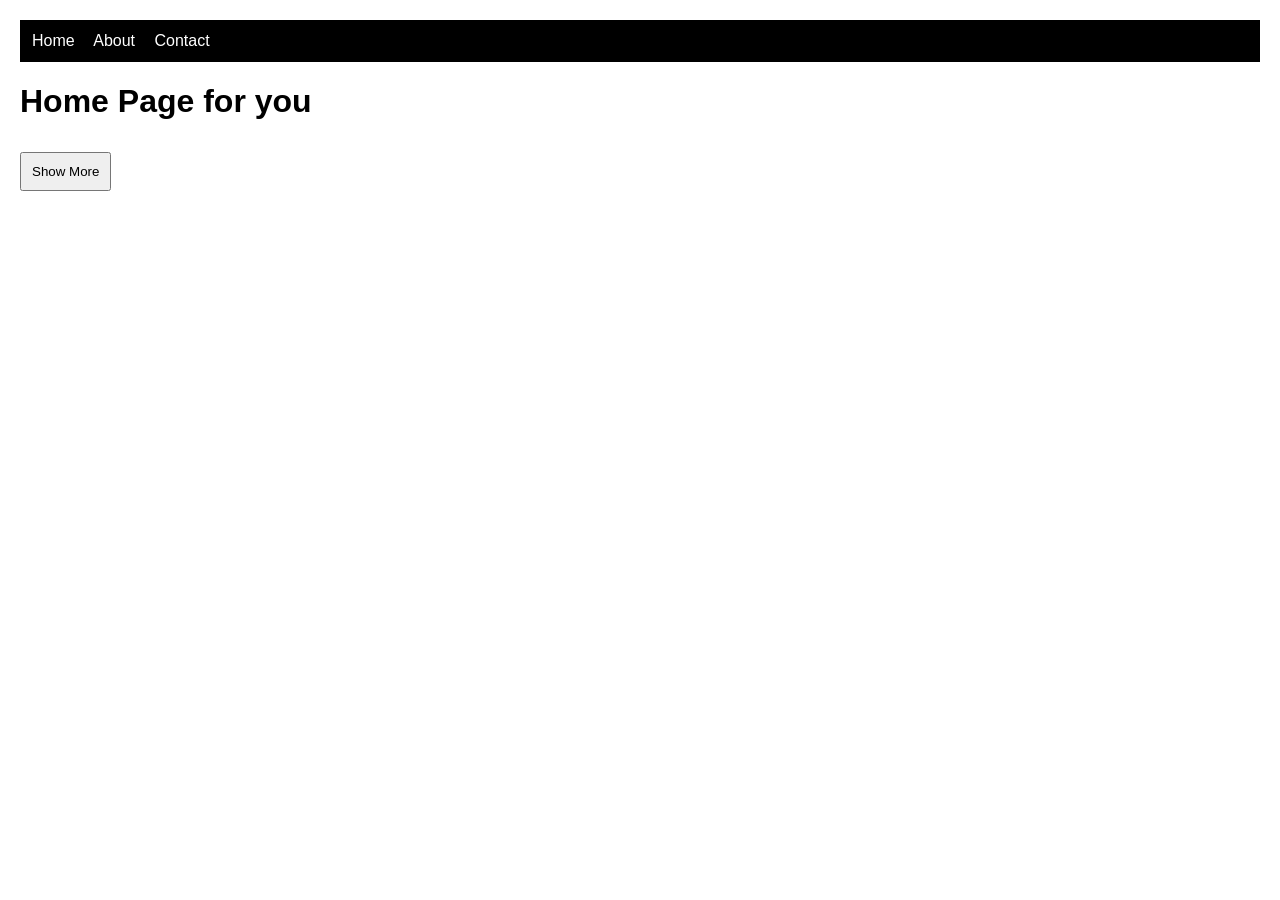
<file: CONSOLIDATE TASK/Unit 5/index.html>
<!DOCTYPE html>
<html lang="en">
<head>
  <meta charset="UTF-8">
  <meta name="viewport" content="width=device-width, initial-scale=1.0">
  <title>Home</title>
  <link rel="stylesheet" href="style.css">
</head>
<body>

<nav>
  <a href="index.html">Home</a>
  <a href="about.html">About</a>
  <a href="contact.html">Contact</a>
</nav>

<h1>Home Page for you</h1>

<button id="btn">Show More</button>
<p id="text" class="hidden">This text operate using JavaScript.</p>

<script src="script.js"></script>
</body>
</html>
</file>
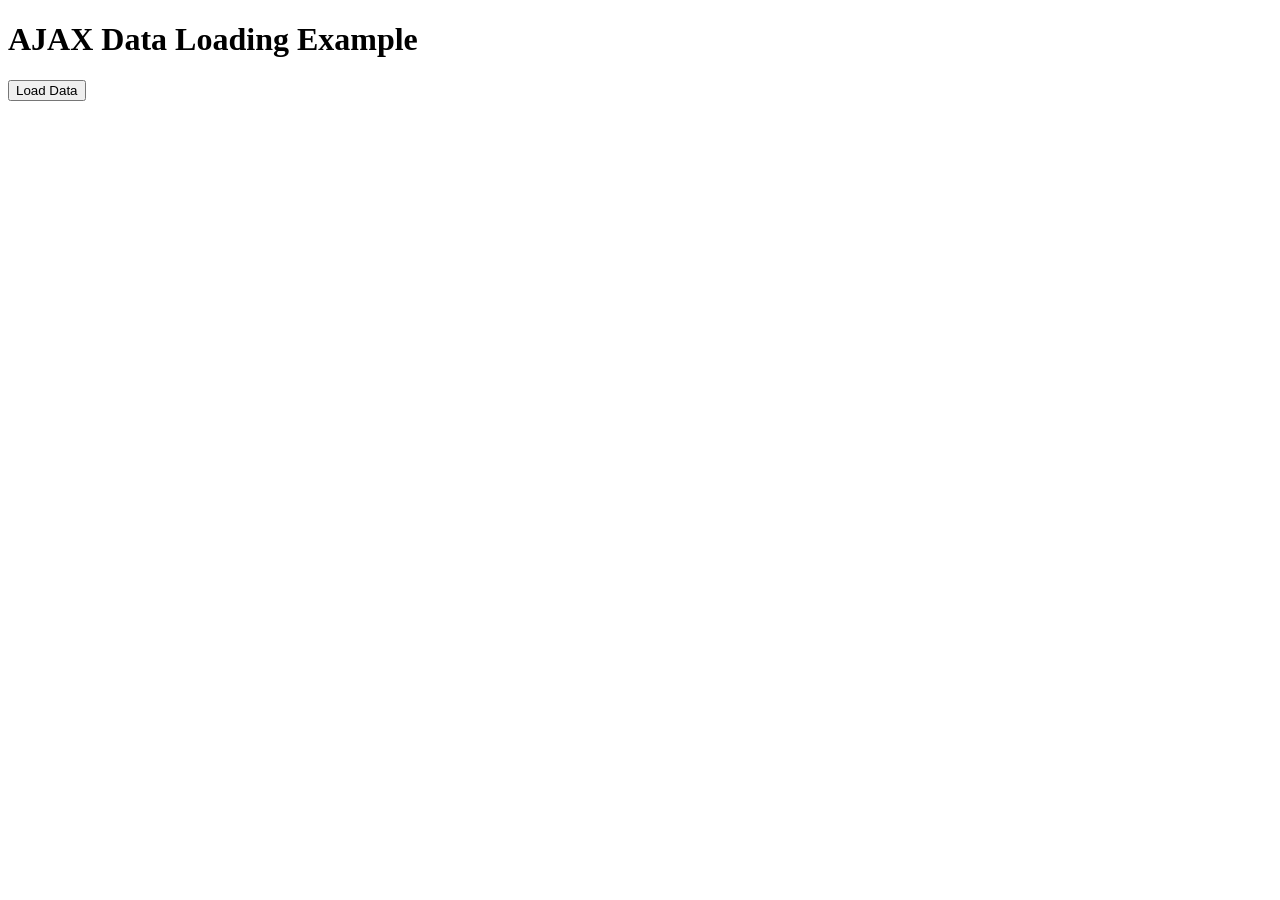
<file: CONSOLIDATE TASK/Unit 7/Task 2/Index.html>
<!DOCTYPE html>
<html>
<head>
  <title>AJAX Demo</title>
</head>
<body>

<h1>AJAX Data Loading Example</h1>

<button id="loadBtn">Load Data</button>

<p id="status"></p>

<div id="output"></div>

<script>
  const button = document.getElementById("loadBtn");
  const status = document.getElementById("status");
  const output = document.getElementById("output");

  button.addEventListener("click", function(){

    status.textContent = "Data Loaded";

    fetch("data.txt")
      .then(response => response.text())
      .then(data => {

        status.textContent = "Done!";
        output.textContent = data;

      });

  });
</script>

</body>
</html>
</file>
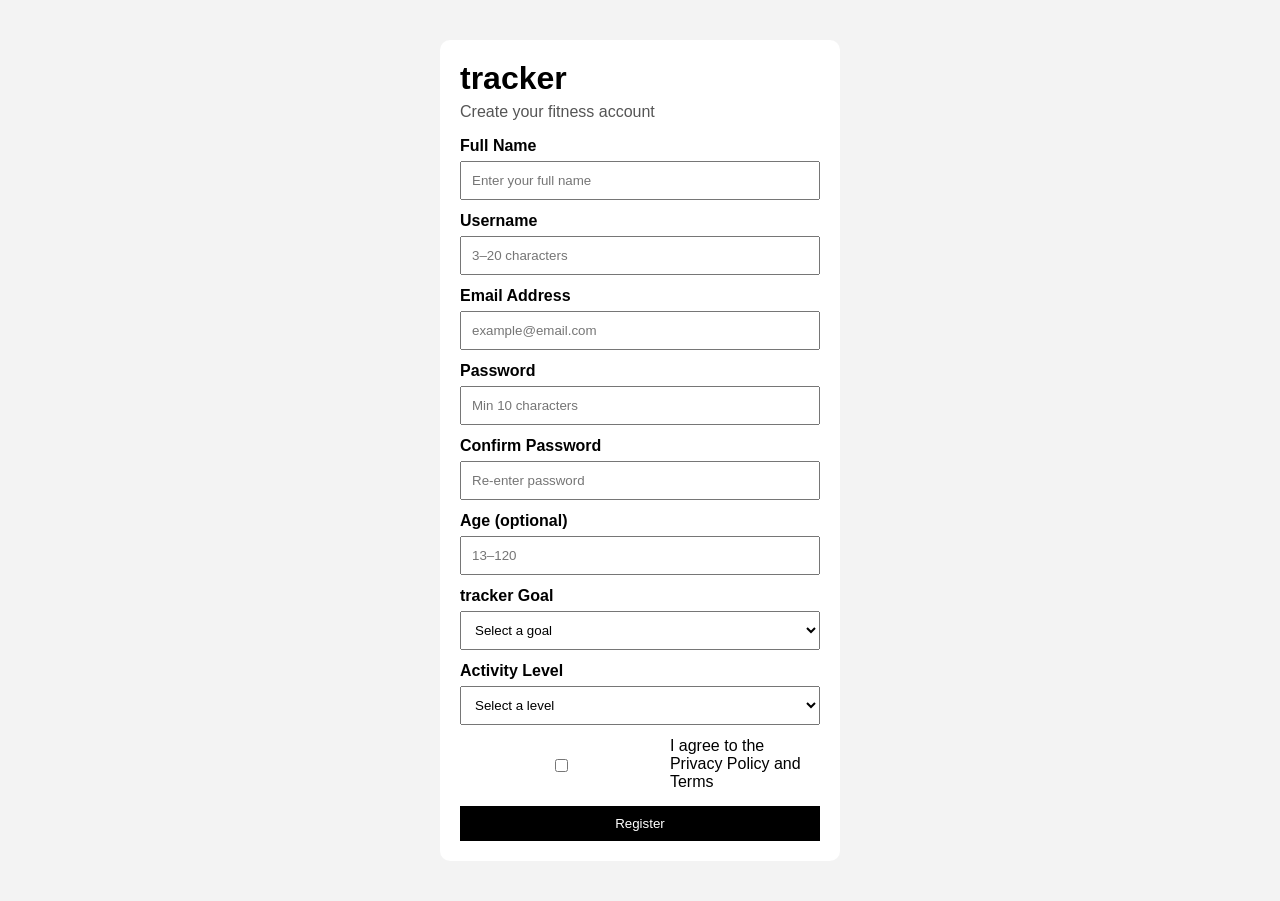
<file: CONSOLIDATE TASK/Unit 9/Task 1/index.html>
<!DOCTYPE html>
<html lang="en">
<head>
  <meta charset="UTF-8" />
  <meta name="viewport" content="width=device-width, initial-scale=1.0" />
  <title>tracker - Register</title>
  <link rel="stylesheet" href="style.css" />
</head>
<body>

  <div class="box">
    <h1>tracker</h1>
    <p>Create your fitness account</p>

    <form>

      <label>Full Name</label>
      <input type="text" name="fullname" required placeholder="Enter your full name">

      <label>Username</label>
      <input type="text" name="username" required minlength="3" maxlength="20"
             placeholder="3–20 characters">

      <label>Email Address</label>
      <input type="email" name="email" required placeholder="example@email.com">

      <label>Password</label>
      <input type="password" name="password" required minlength="10"
             placeholder="Min 10 characters">

      <label>Confirm Password</label>
      <input type="password" name="confirmPassword" required minlength="10"
             placeholder="Re-enter password">

      <label>Age (optional)</label>
      <input type="number" name="age" min="13" max="120" placeholder="13–120">

      <label>tracker Goal</label>
      <select name="goal" required>
        <option value="">Select a goal</option>
        <option>Weight loss</option>
        <option>Muscle gain</option>
        <option>Endurance</option>
        <option>General fitness</option>
      </select>

      <label>Activity Level</label>
      <select name="level" required>
        <option value="">Select a level</option>
        <option>Beginner</option>
        <option>Intermediate</option>
        <option>Advanced</option>
      </select>

      <div class="check">
        <input type="checkbox" id="consent" required>
        <label for="consent">
          I agree to the Privacy Policy and Terms
        </label>
      </div>

      <button type="submit">Register</button>


    </form>
  </div>

</body>
</html>
</file>
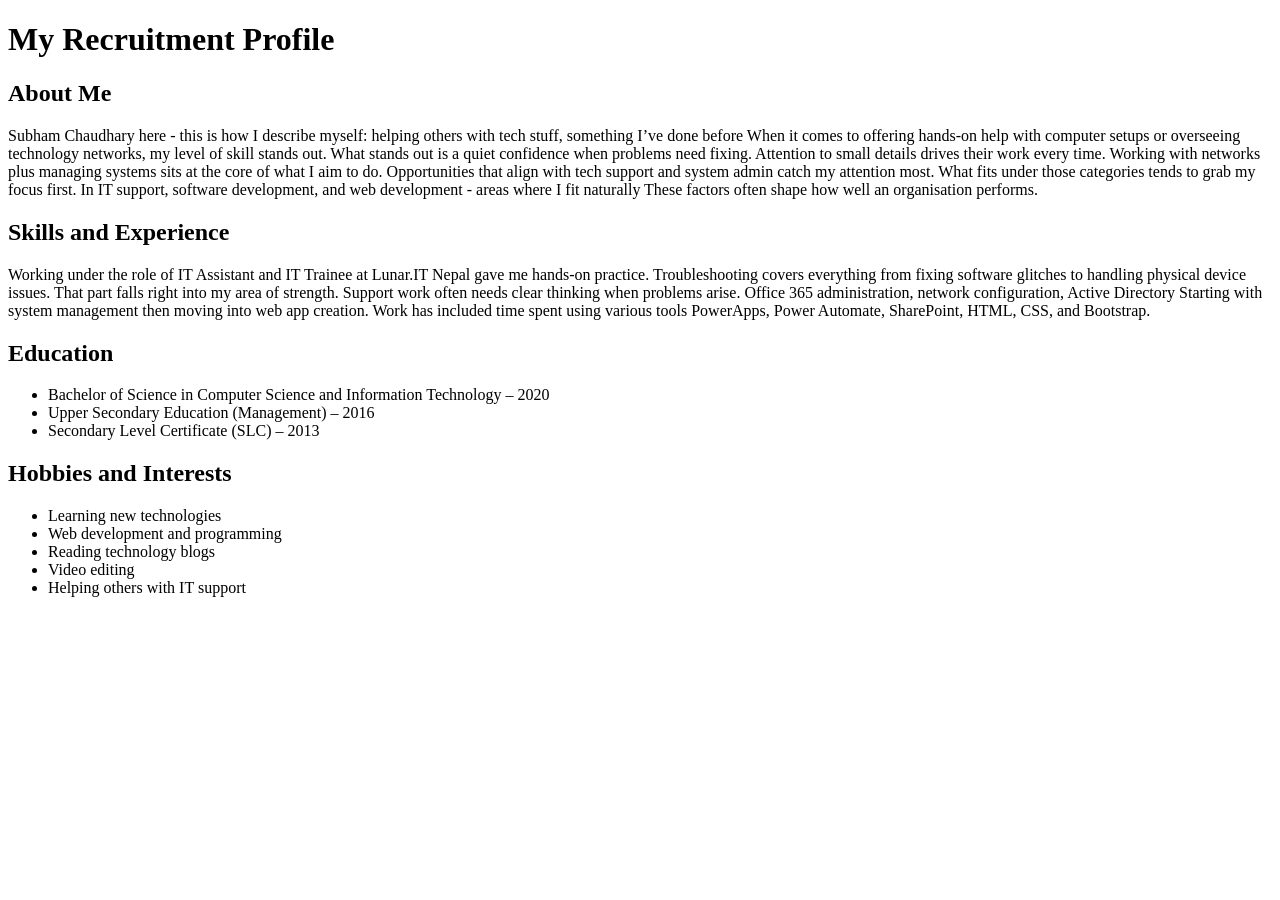
<file: CONSOLIDATE TASK/Unit 1/Unit 1.html>
<!DOCTYPE html>
<html>
<head>
    <title>My Recruitment Profile</title>
</head>
<body>

    <h1>My Recruitment Profile</h1>

    <h2>About Me</h2>
    <p>
        Subham Chaudhary here - this is how I describe myself: helping others with tech stuff, something I’ve done before
        When it comes to offering hands-on help with computer setups or overseeing technology networks, my level of skill stands out.
        What stands out is a quiet confidence when problems need fixing. Attention to small details drives their work every time.
        Working with networks plus managing systems sits at the core of what I aim to do. Opportunities that align with tech support and system admin catch my attention most. What fits under those categories tends to grab my focus first.
        In IT support, software development, and web development - areas where I fit naturally
        These factors often shape how well an organisation performs.
    </p>

    <h2>Skills and Experience</h2>
    <p>
        Working under the role of IT Assistant and IT Trainee at Lunar.IT Nepal gave me hands-on practice. Troubleshooting covers everything from fixing software glitches to handling physical device issues. That part falls right into my area of strength. Support work often needs clear thinking when problems arise.
        Office 365 administration, network configuration, Active Directory
        Starting with system management then moving into web app creation. Work has included time spent using various tools
        PowerApps, Power Automate, SharePoint, HTML, CSS, and Bootstrap.
    </p>

    <h2>Education</h2>
    <ul>
        <li>Bachelor of Science in Computer Science and Information Technology – 2020</li>
        <li>Upper Secondary Education (Management) – 2016</li>
        <li>Secondary Level Certificate (SLC) – 2013</li>
    </ul>

    <h2>Hobbies and Interests</h2>
    <ul>
        <li>Learning new technologies</li>
        <li>Web development and programming</li>
        <li>Reading technology blogs</li>
        <li>Video editing</li>
        <li>Helping others with IT support</li>
    </ul>

</body>
</html>
</file>
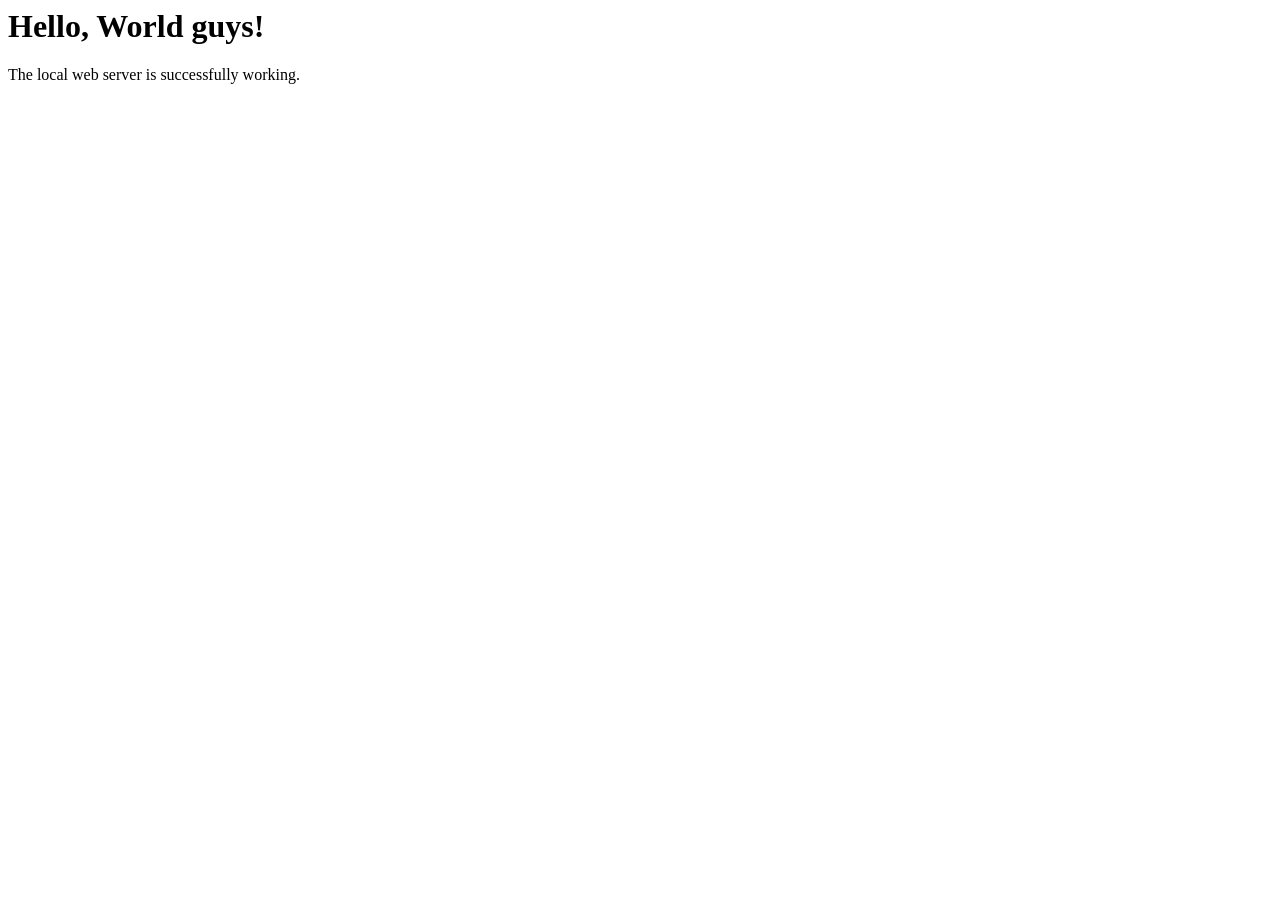
<file: CONSOLIDATE TASK/Unit 4/Unit 4.html>
<html lang="en">
<head>
    <meta charset="UTF-8">
    <title>Hello World</title>
</head>
<body>

    <h1>Hello, World guys!</h1>
    <p>The local web server is successfully working.</p>

</body>
</html>
</file>
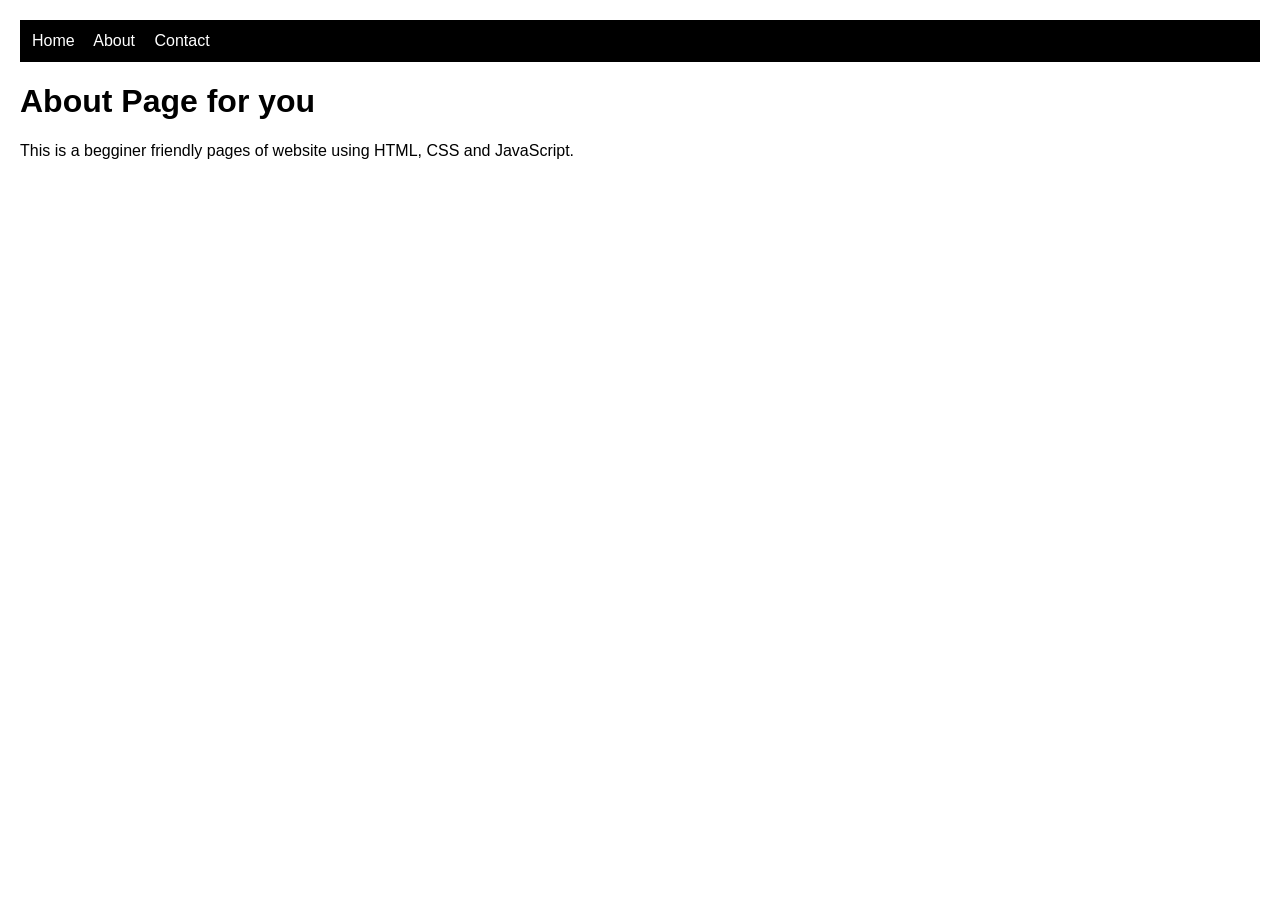
<file: CONSOLIDATE TASK/Unit 5/about.html>
<!DOCTYPE html>
<html lang="en">
<head>
  <meta charset="UTF-8">
  <meta name="viewport" content="width=device-width, initial-scale=1.0">
  <title>About</title>
  <link rel="stylesheet" href="style.css">
</head>
<body>

<nav>
  <a href="index.html">Home</a>
  <a href="about.html">About</a>
  <a href="contact.html">Contact</a>
</nav>

<h1>About Page for you</h1>
<p>This is a begginer friendly pages of website using HTML, CSS and JavaScript.</p>

</body>
</html>
</file>
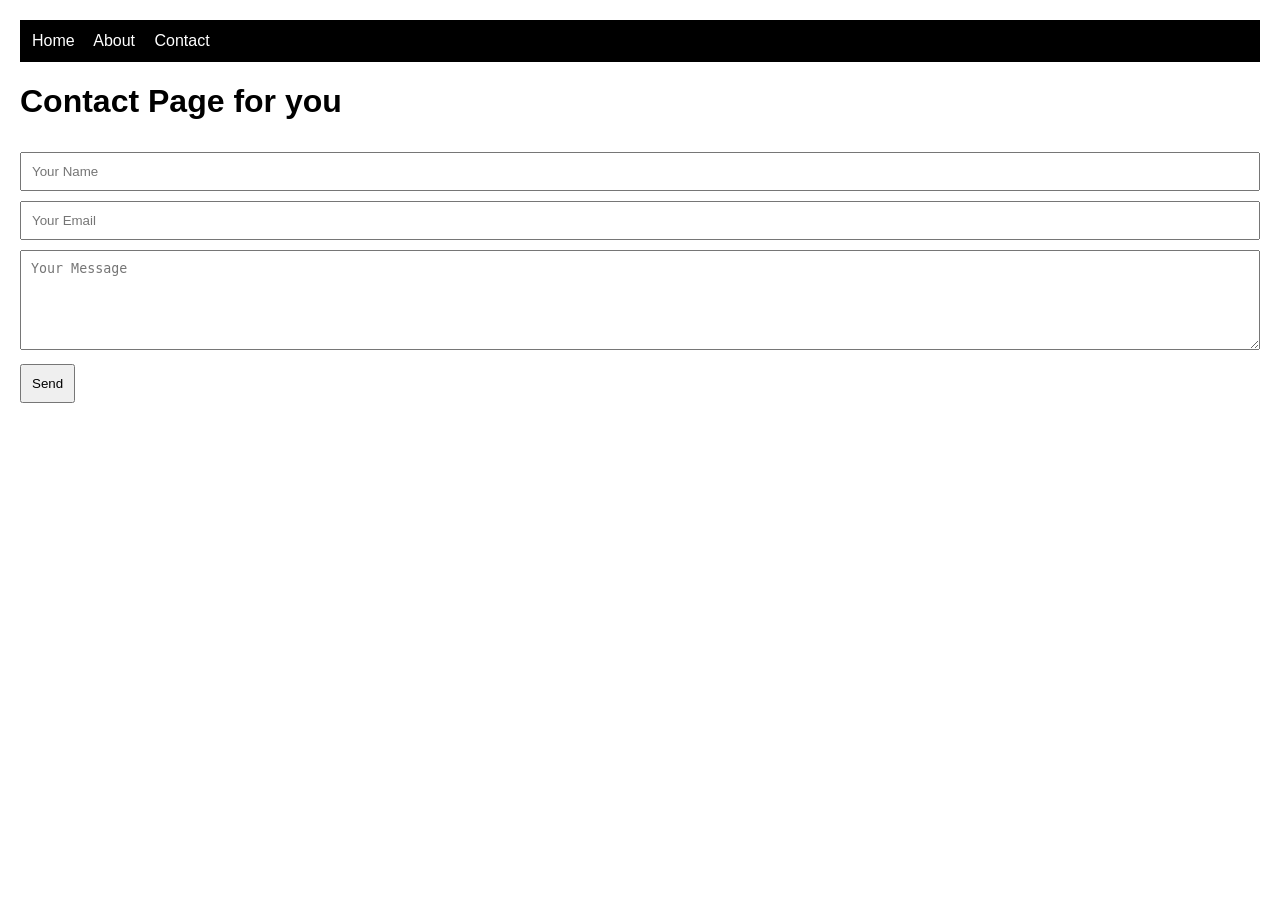
<file: CONSOLIDATE TASK/Unit 5/contact.html>
<!DOCTYPE html>
<html lang="en">
<head>
  <meta charset="UTF-8">
  <meta name="viewport" content="width=device-width, initial-scale=1.0">
  <title>Contact</title>
  <link rel="stylesheet" href="style.css">
</head>
<body>

<nav>
  <a href="index.html">Home</a>
  <a href="about.html">About</a>
  <a href="contact.html">Contact</a>
</nav>

<h1>Contact Page for you</h1>

<form>
  <input type="text" placeholder="Your Name" required>
  <input type="email" placeholder="Your Email" required>
  <textarea placeholder="Your Message" required></textarea>
  <button type="submit">Send</button>
</form>

</body>
</html>
</file>
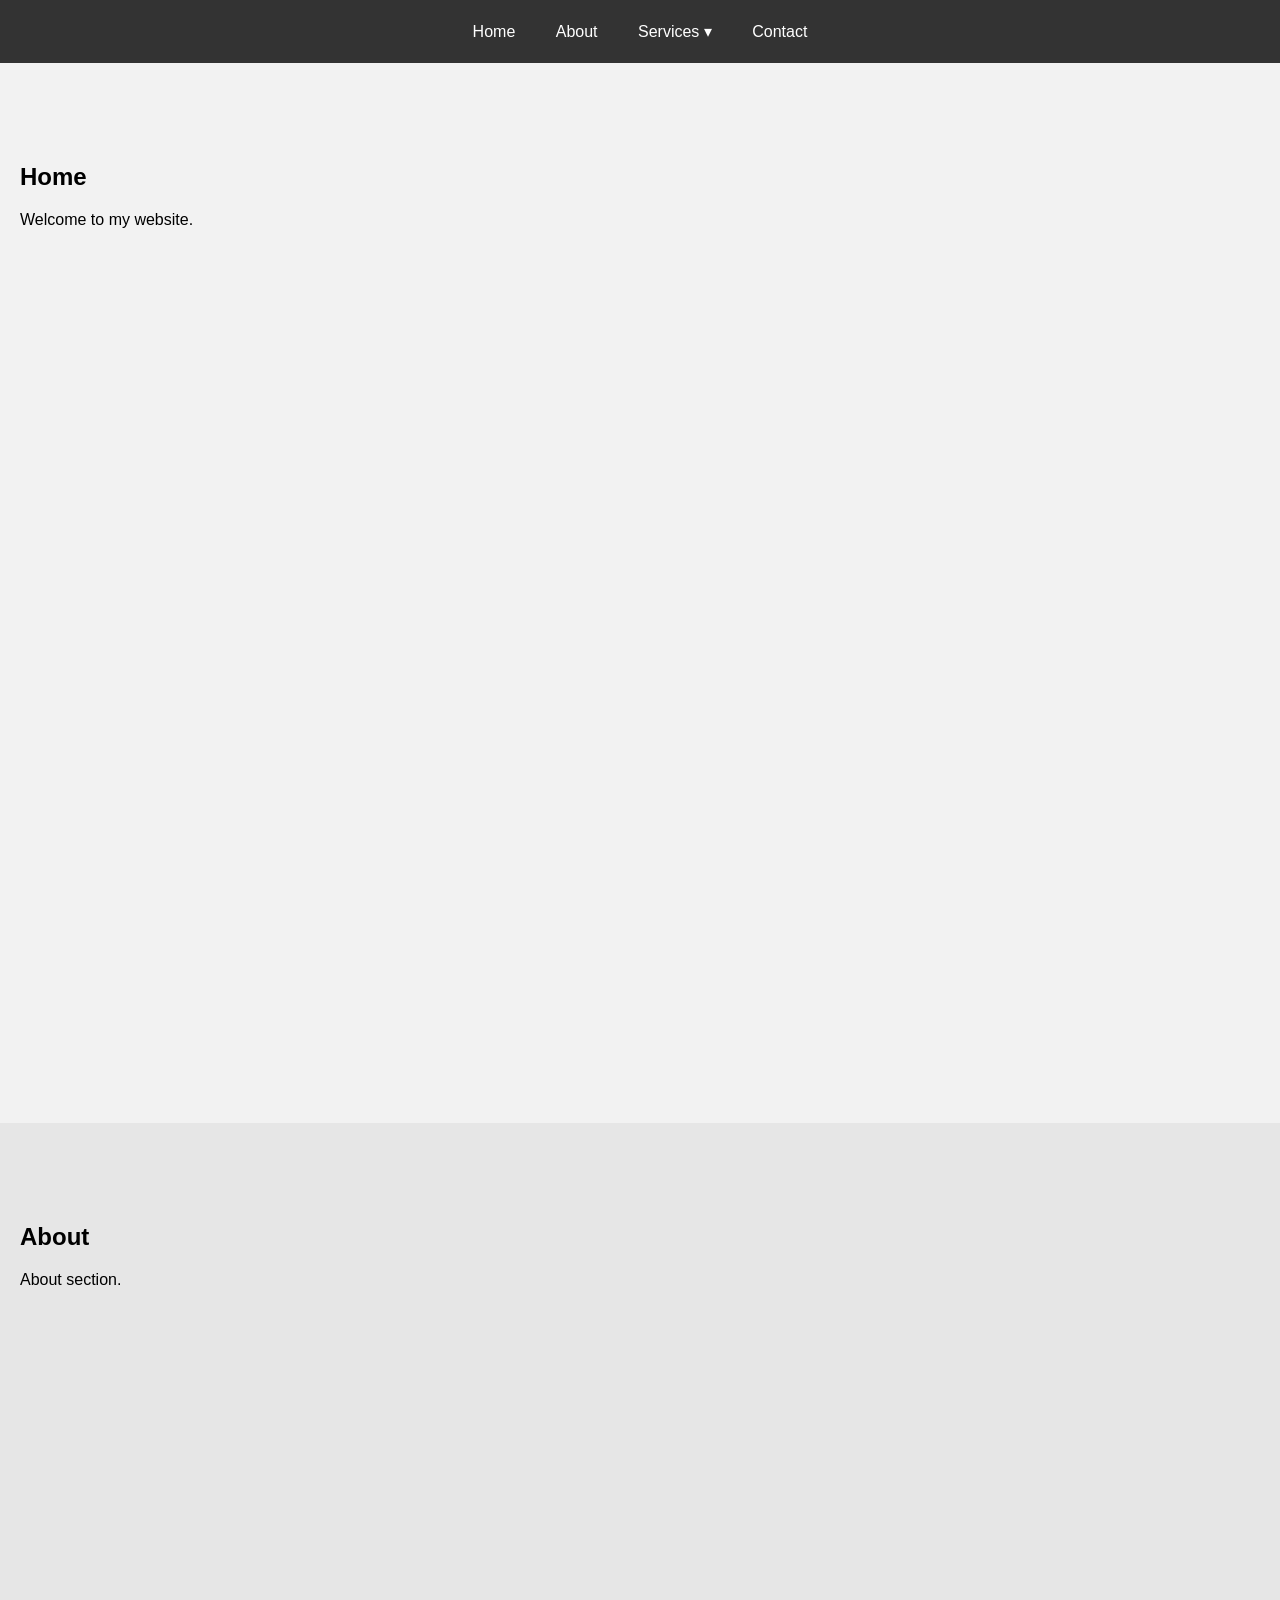
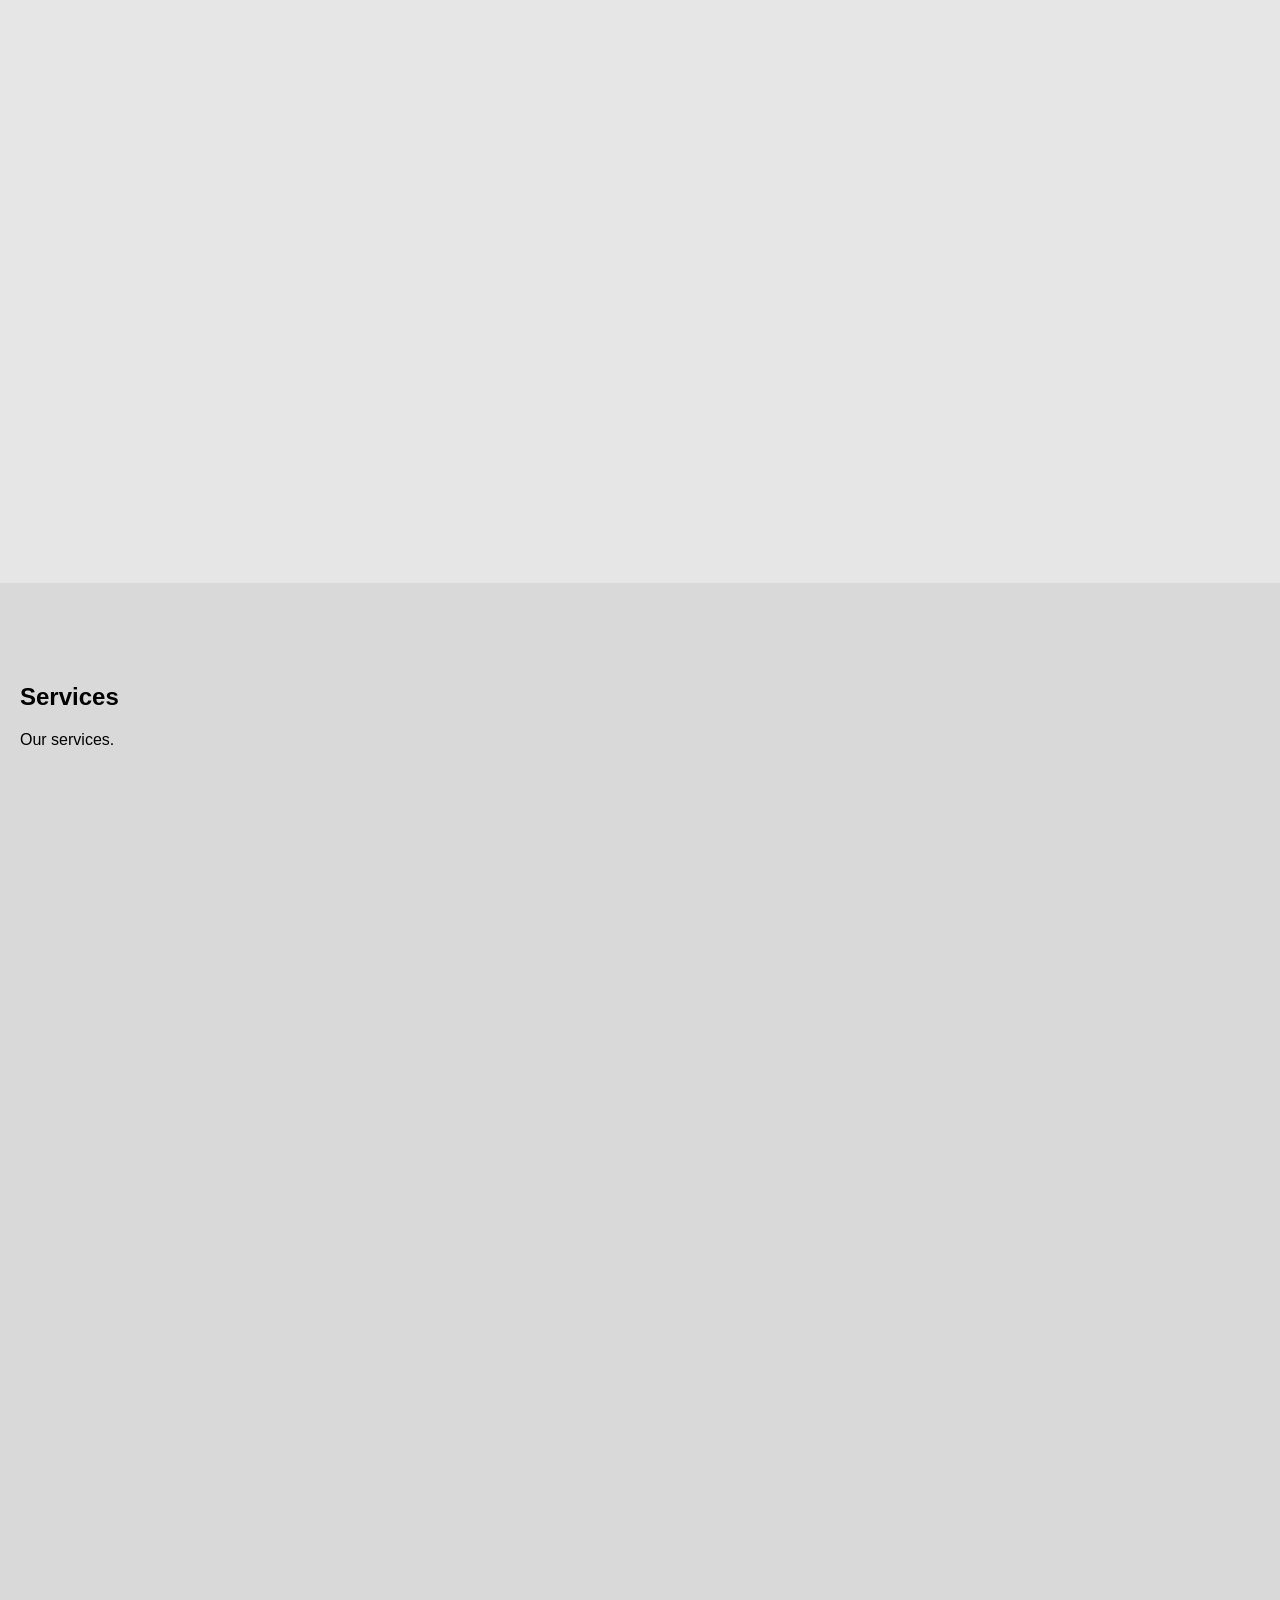
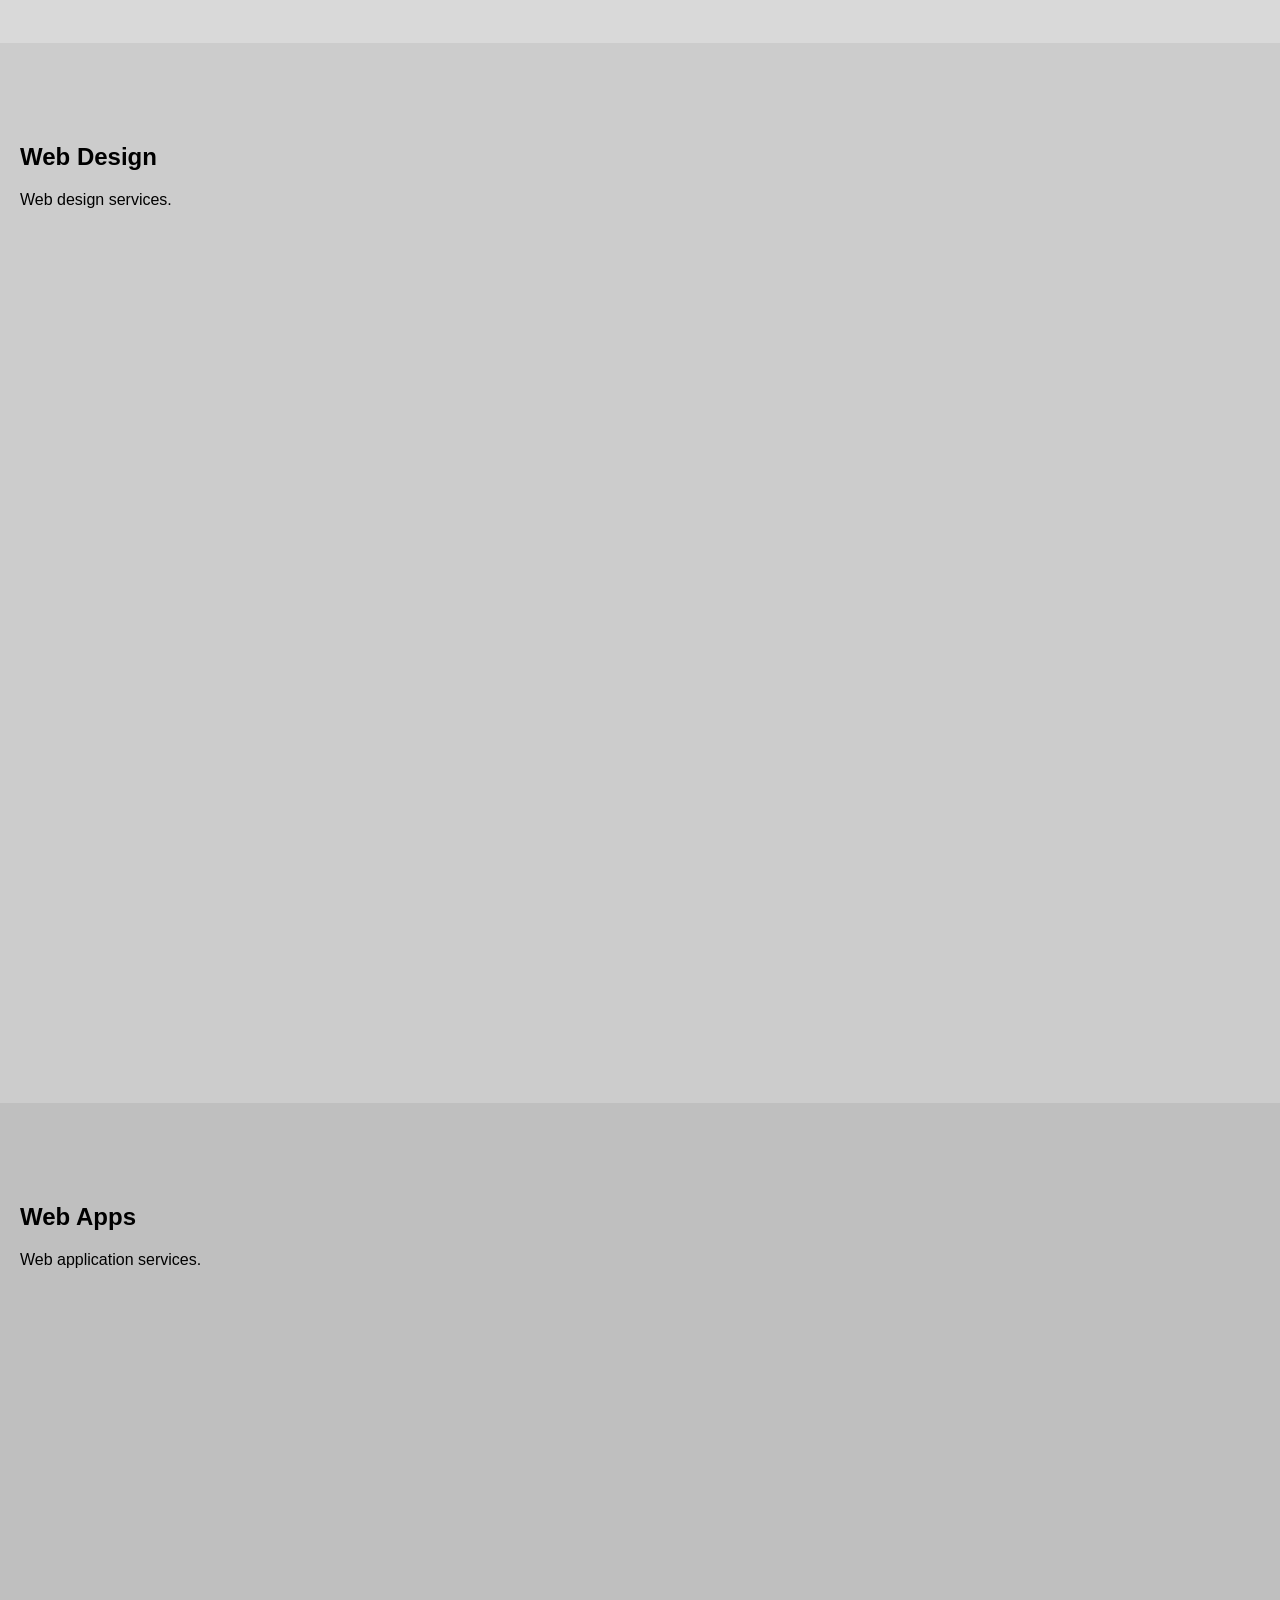
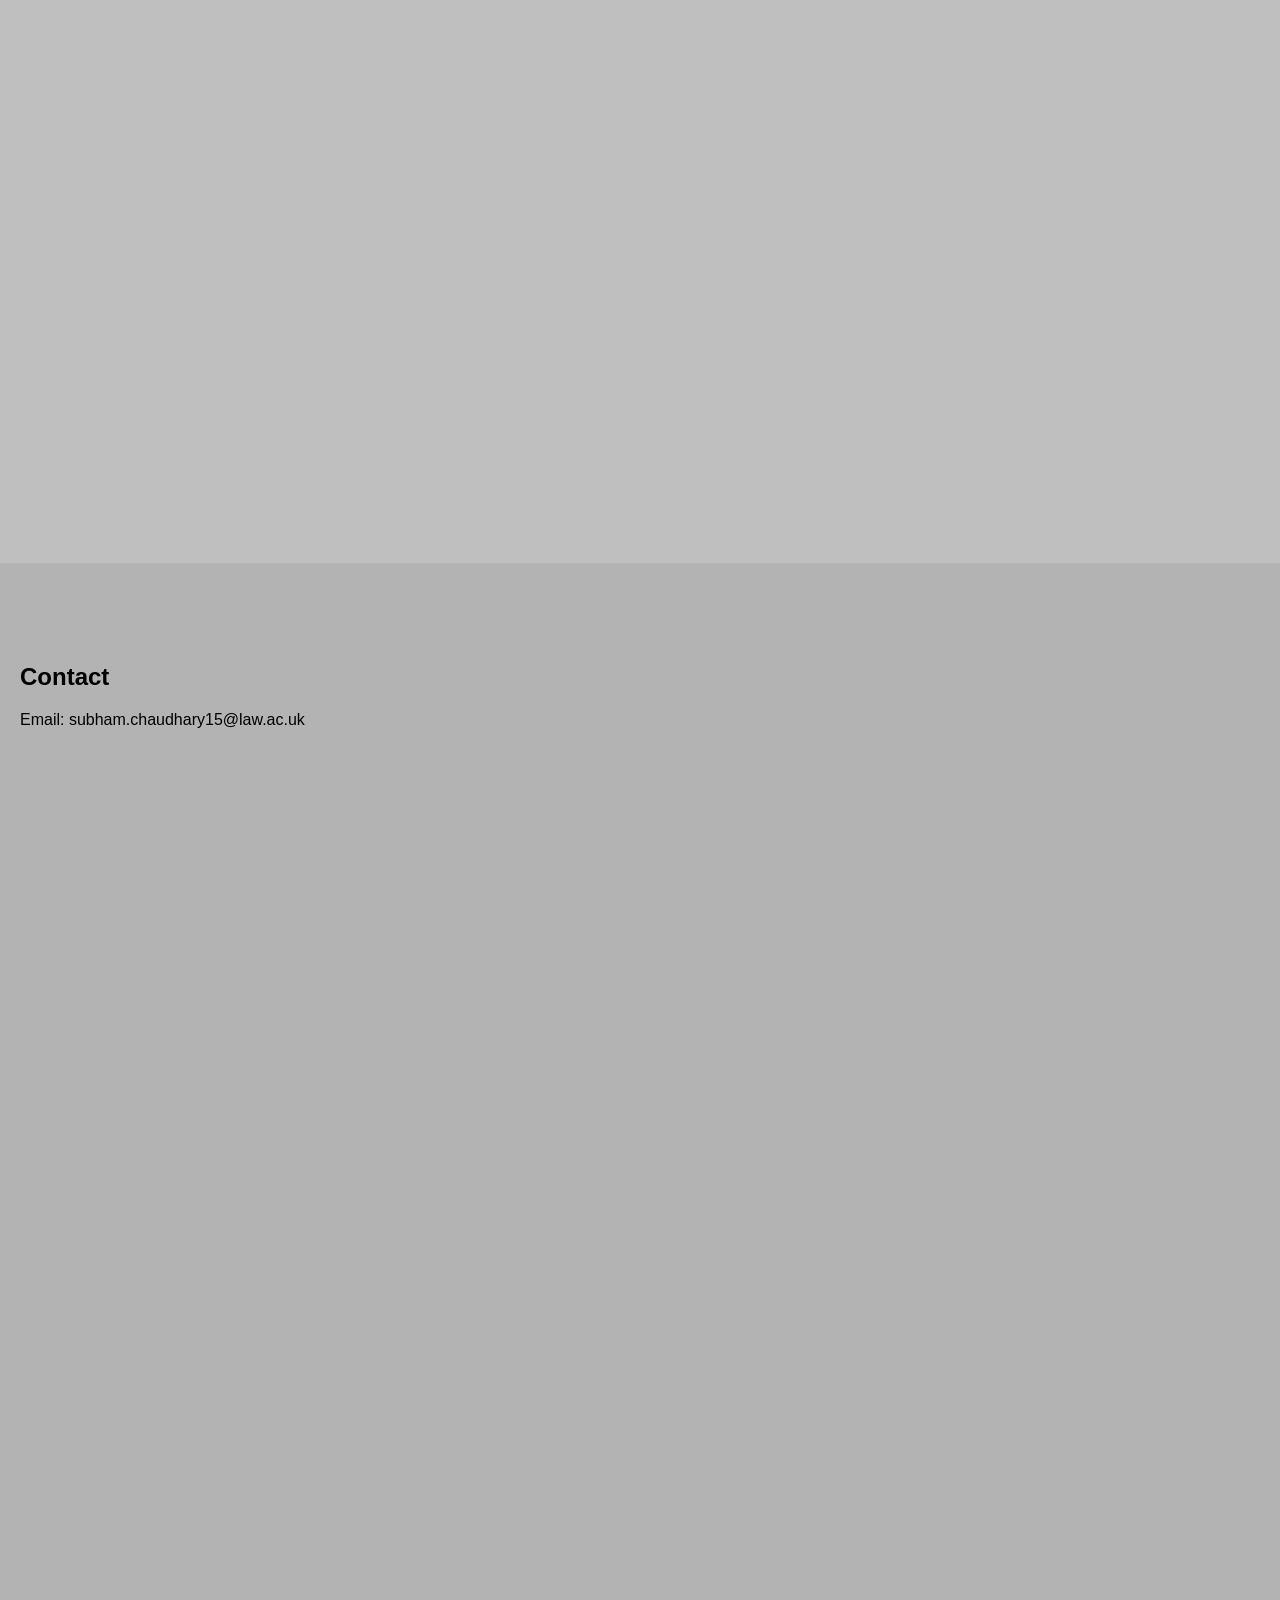
<file: CONSOLIDATE TASK/Unit 10/Task 1/Navigation.html>
<!DOCTYPE html>
<html lang="en">
<head>
  <meta charset="UTF-8">
  <meta name="viewport" content="width=device-width, initial-scale=1.0">

  <title>Responsive Menu</title>

  <!-- Link CSS file -->
  <link rel="stylesheet" href="Navigation.css">
</head>

<body>

<!-- Navigation -->
<nav>
  <ul>

    <li><a href="#home">Home</a></li>

    <li><a href="#about">About</a></li>

    <li>
      <a href="#services">Services ▾</a>
      <ul>
        <li><a href="#web">Web Design</a></li>
        <li><a href="#apps">Web Apps</a></li>
      </ul>
    </li>

    <li><a href="#contact">Contact</a></li>

  </ul>
</nav>

<!-- Sections -->

<section id="home">
  <h1>Home</h1>
  <p>Welcome to my website.</p>
</section>

<section id="about">
  <h1>About</h1>
  <p>About section.</p>
</section>

<section id="services">
  <h1>Services</h1>
  <p>Our services.</p>
</section>

<section id="web">
  <h1>Web Design</h1>
  <p>Web design services.</p>
</section>

<section id="apps">
  <h1>Web Apps</h1>
  <p>Web application services.</p>
</section>

<section id="contact">
  <h1>Contact</h1>
  <p>Email: subham.chaudhary15@law.ac.uk</p>
</section>

</body>
</html>
</file>
<file: CONSOLIDATE TASK/Unit 5/style.css>
body {
    font-family: Arial, sans-serif;
    margin: 0;
    padding: 20px;
  }
  
  nav {
    background: black;
    padding: 12px;
  }
  
  nav a {
    color: white;
    text-decoration: none;
    margin-right: 15px;
  }
  
  nav a:hover {
    text-decoration: underline;
  }
  
  button {
    padding: 10px;
    margin-top: 10px;
  }
  
  .hidden {
    display: none;
  }
  
  input, textarea {
    width: 100%;
    padding: 10px;
    margin-top: 10px;
    box-sizing: border-box;
  }
  
  textarea {
    height: 100px;
  }
</file>
<file: CONSOLIDATE TASK/Unit 9/Task 1/style.css>
body {
    font-family: Arial, sans-serif;
    background: #f3f3f3;
    margin: 0;
    padding: 0;
  }
  
  .box {
    width: 360px;
    background: white;
    margin: 40px auto;
    padding: 20px;
    border-radius: 10px;
  }
  
  h1 {
    margin: 0;
  }
  
  p {
    margin-top: 6px;
    color: #555;
  }
  
  label {
    display: block;
    margin-top: 12px;
    font-weight: bold;
  }
  
  input, select {
    width: 100%;
    padding: 10px;
    margin-top: 6px;
    box-sizing: border-box;
  }
  
  button {
    width: 100%;
    margin-top: 15px;
    padding: 10px;
    background: black;
    color: white;
    border: none;
    cursor: pointer;
  }
  
  button:hover {
    background: #333;
  }
  
  .check {
    margin-top: 12px;
    display: flex;
    gap: 8px;
    align-items: center;
  }
  
  .check label {
    font-weight: normal;
    margin: 0;
  }
  
  .note {
    font-size: 12px;
    margin-top: 12px;
    color: #777;
  }
</file>
<file: CONSOLIDATE TASK/Unit 10/Task 1/Navigation.css>
/* Smooth scrolling */
html {
    scroll-behavior: smooth;
  }
  
  /* Page style */
  body {
    margin: 0;
    font-family: Arial, sans-serif;
  }
  
  /* Navigation bar */
  nav {
    background: #333;
    padding: 10px 0;
  }
  
  nav ul {
    list-style: none;
    margin: 0;
    padding: 0;
    text-align: center;
  }
  
  /* Main menu items */
  nav ul li {
    display: inline-block;
    position: relative;
  }
  
  nav ul li a {
    color: white;
    text-decoration: none;
    padding: 12px 18px;
    display: block;
  }
  
  nav ul li a:hover {
    background: #555;
  }
  
  /* Dropdown menu */
  nav ul li ul {
    display: none;
    position: absolute;
    background: #444;
    min-width: 150px;
  }
  
  nav ul li ul li {
    display: block;
  }
  
  nav ul li ul li a {
    text-align: left;
  }
  
  /* dropdown on hover */
  nav ul li:hover ul {
    display: block;
  }
  
  /* Responsive */
  @media (max-width: 600px) {
  
    nav ul li {
      display: block;
      text-align: left;
    }
  
    nav ul li ul {
      position: static;
    }
  
  }
  
  /* Sections */
  section {
    padding: 80px 20px;
    min-height: 100vh;
  }
  
  #home { background: #f2f2f2; }
  #about { background: #e6e6e6; }
  #services { background: #d9d9d9; }
  #web { background: #cccccc; }
  #apps { background: #bfbfbf; }
  #contact { background: #b3b3b3; }
</file>
